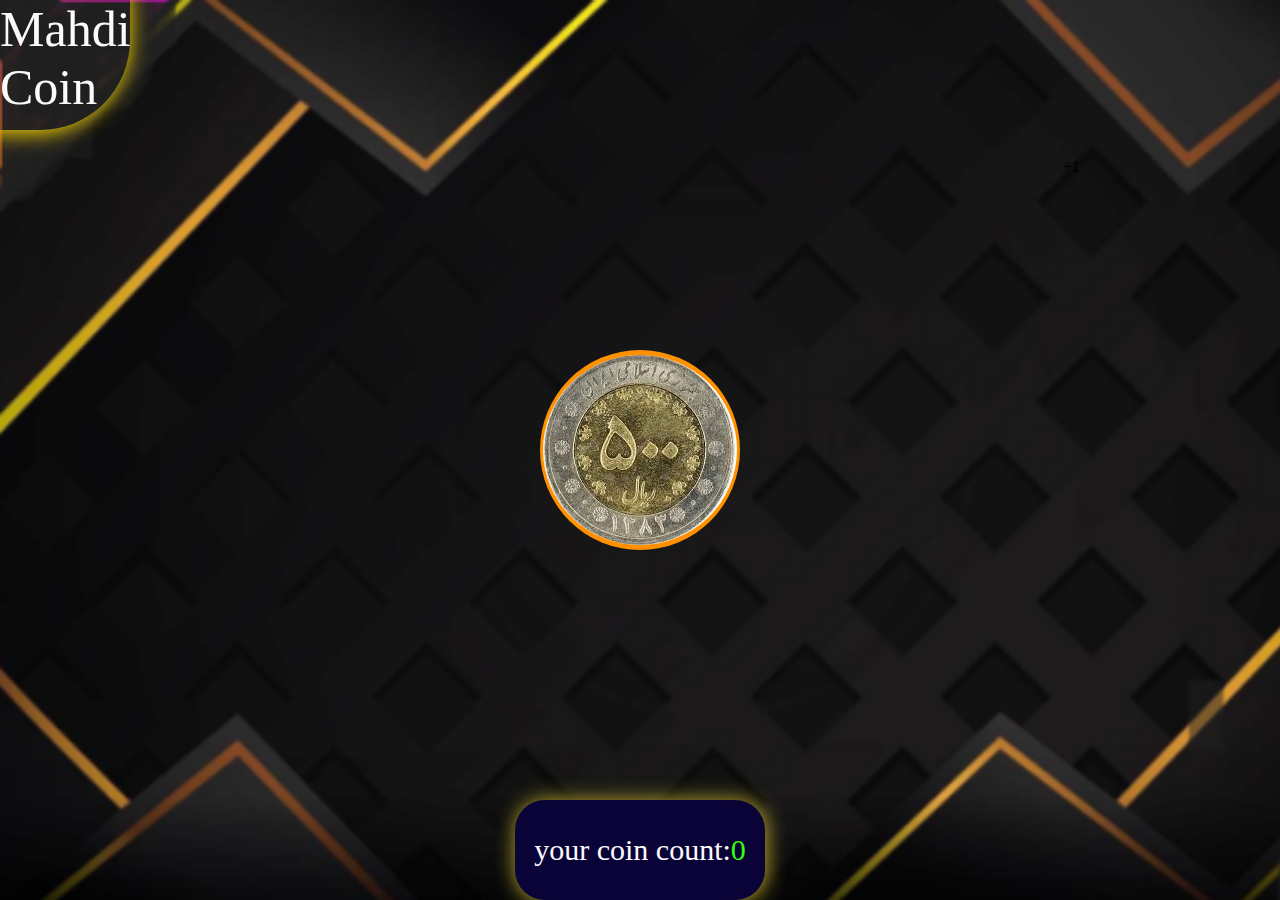
<file: index.html>
<!DOCTYPE html>
<html lang="en">
<head>
    <meta charset="UTF-8">
    <meta name="viewport" content="width=device-width, initial-scale=1.0">
    <title>mahdi coin</title>
    <link rel="stylesheet" href="./style.css">
</head>
<body>
    <div class="point">
        <p class="point-value">+1</p>
    </div>
    <div class="coin">
        <img src="./coin.jpg" alt="" class="coin-img">
    </div>
    <div class="score-container">
        <p class="score-text">your coin count: <p class="score">0</p></p>
    </div>
    <div class="coin-name">
        <p class="coin-name-text">Mahdi Coin</p>
    </div>
    <script src="./app.js"></script>
</body>
</html>
</file>
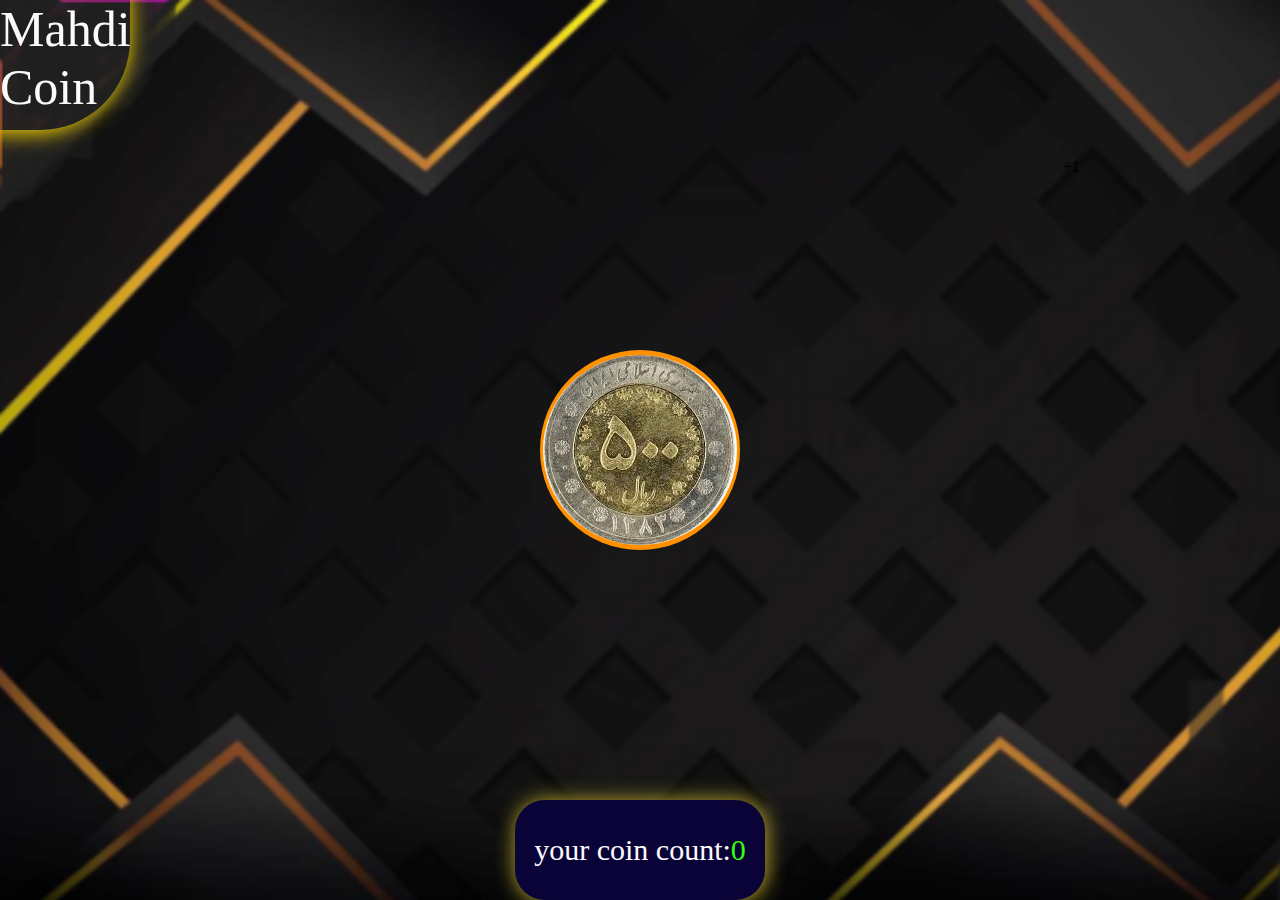
<file: airdrop.html>
<!DOCTYPE html>
<html lang="en">
<head>
    <meta charset="UTF-8">
    <meta name="viewport" content="width=device-width, initial-scale=1.0">
    <title>mahdi coin</title>
    <link rel="stylesheet" href="./style.css">
</head>
<body>
    <div class="point">
        <p class="point-value">+1</p>
    </div>
    <div class="coin">
        <img src="./coin.jpg" alt="" class="coin-img">
    </div>
    <div class="score-container">
        <p class="score-text">your coin count: <p class="score">0</p></p>
    </div>
    <div class="coin-name">
        <p class="coin-name-text">Mahdi Coin</p>
    </div>
    <script src="./app.js"></script>
</body>
</html>
</file>
<file: style.css>
* {
    margin: 0;
    padding: 0;
}
body {
    display: flex;
    align-items: center;
    justify-content: center;
    height: 100vh;
    background-image: url("./backgroun.png");
    background-repeat: no-repeat;
    background-size: cover;
}

.coin-img {
    border-radius: 50%;
}
.coin {
    display: flex;
    align-items: center;
    justify-content: center;
    width: 200px;
    height: 200px;
    background-color:rgb(255, 145, 0);
    border-radius: 50%;
}
.coin-text {
    font-family: dana;
    font-size: 20px;
}

.score-container{
    font-size: 30px;
    display: flex;
    align-items: center;
    justify-content: center;
    color: #fafafa;
    background-color: #0a0337;
    width: 250px;
    height: 100px;
    position: absolute;
    left: 500;
    bottom: 0;
    border-radius: 30px;

    box-shadow: #b8a62a 1px 1px 20px 1px;

}

.coin:hover {
    transform: skew(5deg);
}

.coin-name {
    box-shadow: #f0d000 -6px -3px 20px 7px;
    border-bottom-right-radius: 90px;


    width: 130px;
    height: 130px;
    position: absolute;
    top: 0;
    left: 0;
   
}
.coin-name-text{
    color: #fafafa;
    font-size: 50px;
}
.score {
    color: rgb(56 255 7);
}


.point {
    position: absolute;
        top: 158px;
    right: 200px;
    /* display:  */

}
</file>
